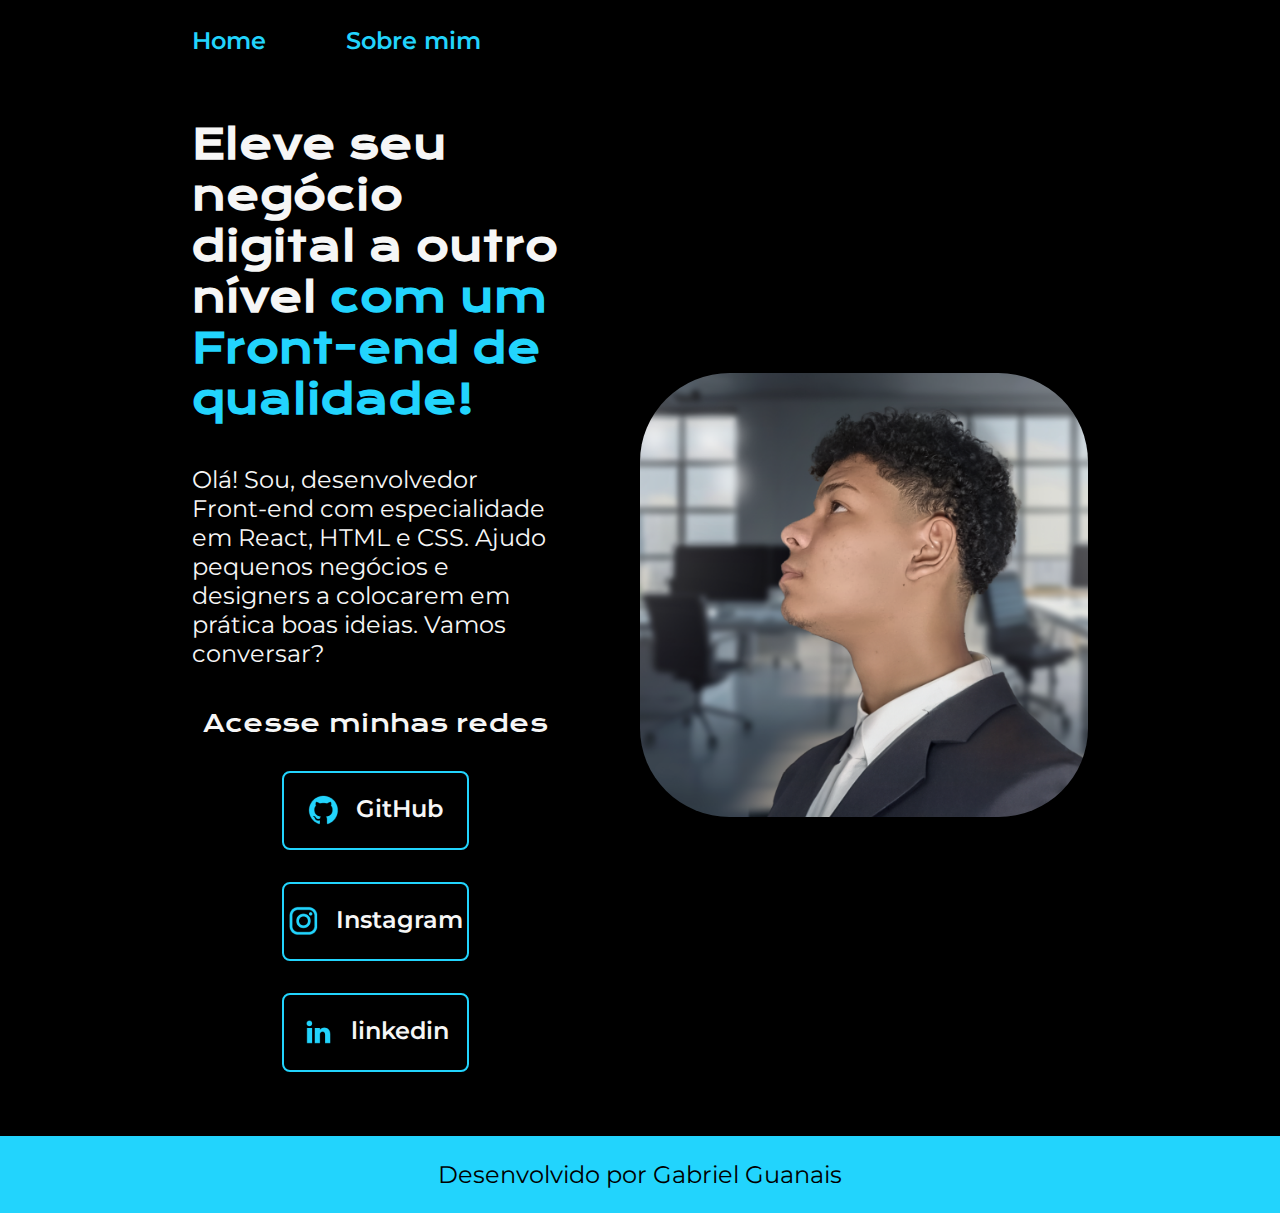
<file: 1-js-curso-html/index.html>
<!DOCTYPE html>
<html lang="pt-br">
<head>
    <meta charset="UTF-8">
    <meta name="viewport" content="width=device-width, initial-scale=1.0">
    <title>Portifolio</title>
    <link rel="stylesheet" href="./style/style.css">
</head>
<body>
    <header class="cabecalho">
        <nav class="cabecalho__menu">  
            <a class="cabecalho__menu__link" href="index.html">Home</a>
            <a class="cabecalho__menu__link" href="about.html">Sobre mim</a>
        </nav>
      
    </header>
    <main class="apresentacao">
        <section class="apresentacao__conteudo">
            <h1 class="apresentacao__conteudo__titulo">Eleve seu negócio digital a outro nível <strong class="titulo-destaque">com um Front-end de qualidade!</strong></h1>
            <p class="apresentacao__conteudo__paragrafo">Olá! Sou, desenvolvedor Front-end com especialidade em React, HTML e CSS. Ajudo pequenos negócios e designers a colocarem em prática boas ideias. Vamos conversar?</p>
            <div class="apresentacao__links">
                <h2 class="apresentacao__links__subtitulo">Acesse minhas redes</h2>
                <a class="apresentacao__links__navegacao" href="https://github.com/Gabriel-Guanais">
                    <img src="./assets/github.png">
                    GitHub
                </a>
                <a class="apresentacao__links__navegacao" href="https://www.instagram.com/gabriel_guanais/">
                    <img src="./assets/instagram.png">
                    Instagram
                </a>
                <a class="apresentacao__links__navegacao" href="https://www.linkedin.com/in/gabriel-corrêa-667032246/">
                    <img src="./assets/linkedin.png">
                    linkedin
                </a>
            </div>
        </section>
            <img class="foto-gabriel" src="./assets/ultimos.png"  alt="empresario gabriel">
    </main>
    <footer class="rodape">
        <p>Desenvolvido por Gabriel Guanais</p>
    </footer>
</body>
</html>
</file>
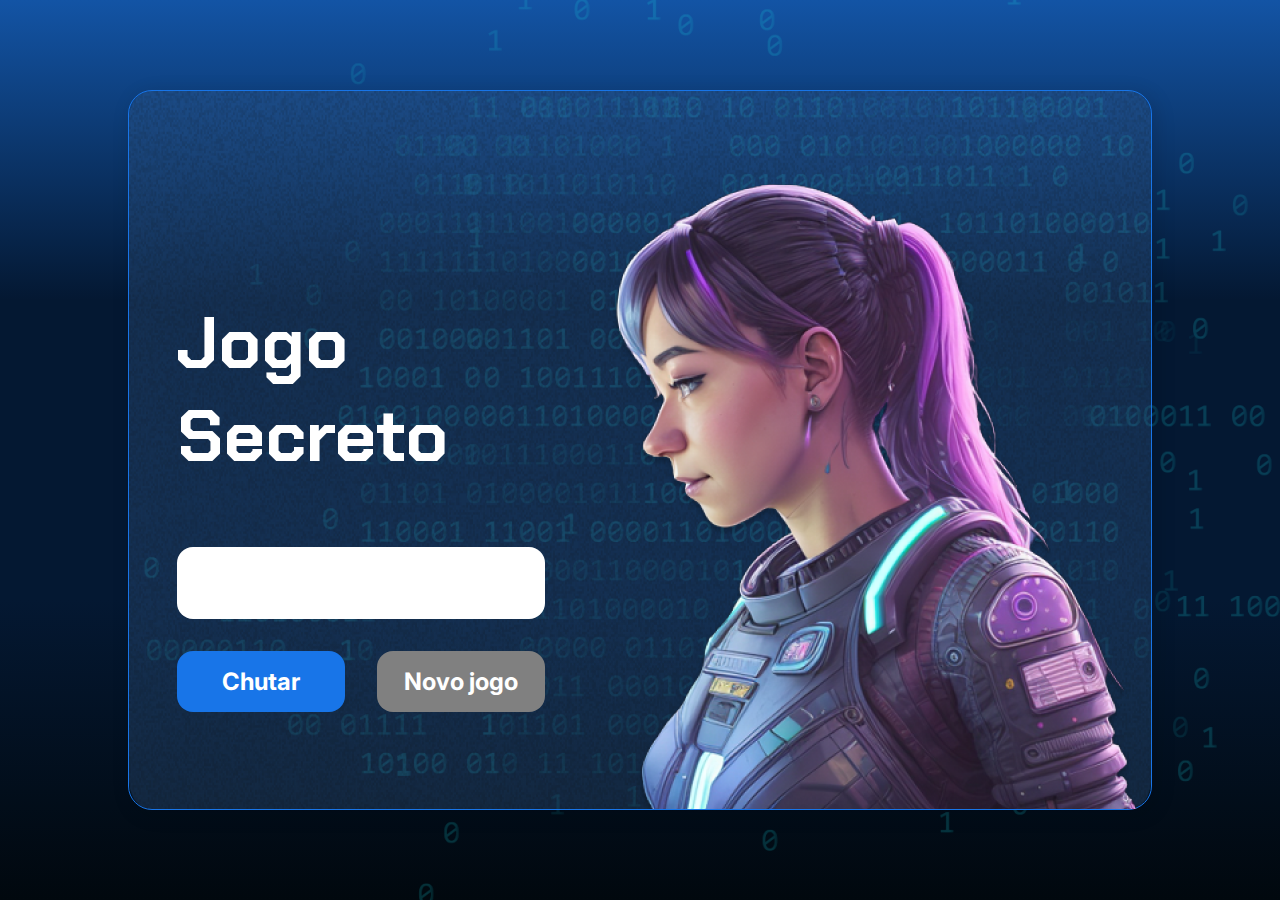
<file: js-curso-2-aula_-/index.html>
<!DOCTYPE html>
<html lang="pt-br">

<head>
    <meta charset="UTF-8">
    <meta name="viewport" content="width=device-width, initial-scale=1.0">
    <script src="https://code.responsivevoice.org/responsivevoice.js"></script>
    <link rel="preconnect" href="https://fonts.googleapis.com">
    <link rel="preconnect" href="https://fonts.gstatic.com" crossorigin>
    <link href="https://fonts.googleapis.com/css2?family=Chakra+Petch:wght@700&family=Inter:wght@400;700&display=swap"
        rel="stylesheet">
    <link rel="stylesheet" href="style.css">
    <title>JS Game</title>
</head>

<body>

    <div class="container">
        <div class="container__conteudo">
            <div class="container__informacoes">
                <div class="container__texto">
                    <h1></h1>
                    <p class="texto__paragrafo"></p>
                </div>
                <input type="number" min="1" max="10" class="container__input">
                <div class="chute container__botoes">
                    <button onclick="verificarChute()" class="container__botao">Chutar</button>
                    <button onclick="reiniciarJogo()" id="reiniciar" class="container__botao" disabled>Novo jogo</button>
                </div>
            </div>
            <img src="./img/ia.png" alt="Uma pessoa olhando para a esquerda" class="container__imagem-pessoa" />
        </div>
    </div>




    <script src="app.js" defer></script>
</body>

</html>
</file>
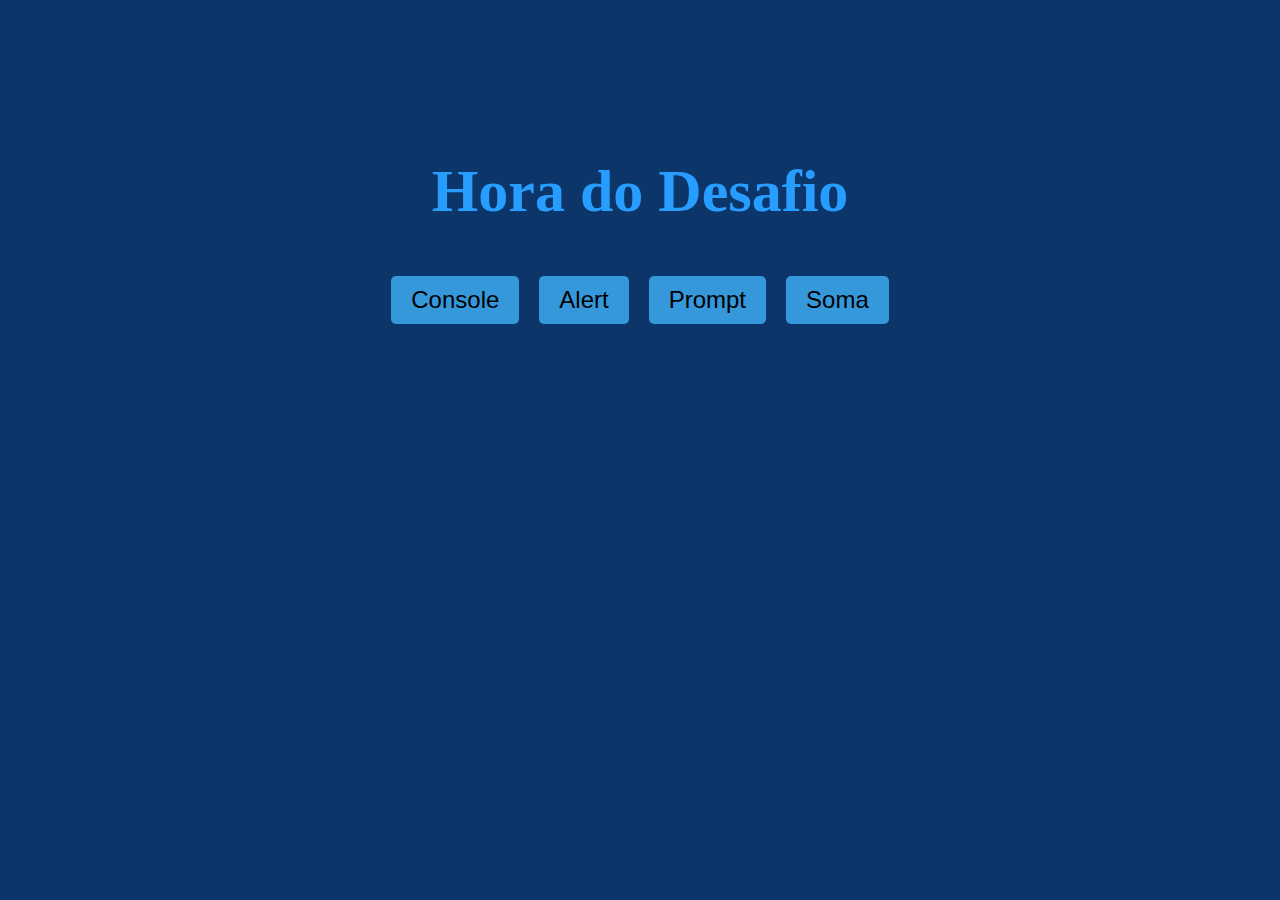
<file: js-curso-2-desafio_1/index.html>
<!DOCTYPE html>
<html lang="en">
<head>
    <meta charset="UTF-8">
    <meta name="viewport" content="width=device-width, initial-scale=1.0">
    <link rel="stylesheet" href="style.css">
    <title>Document</title>
</head>
<body>
    <header>
        <h1></h1>
    </header>
    <main class="container">
        <button onclick="verificarNumero()" class="button">Console</button>
        <button onclick="mensagemJava()" class="button">Alert</button>
        <button onclick="qualCidade()" class="button">Prompt</button>
        <button onclick="somaValor()" class="button">Soma</button>
    </main>

      <script src="app.js"></script>
</body>
</html>
</file>
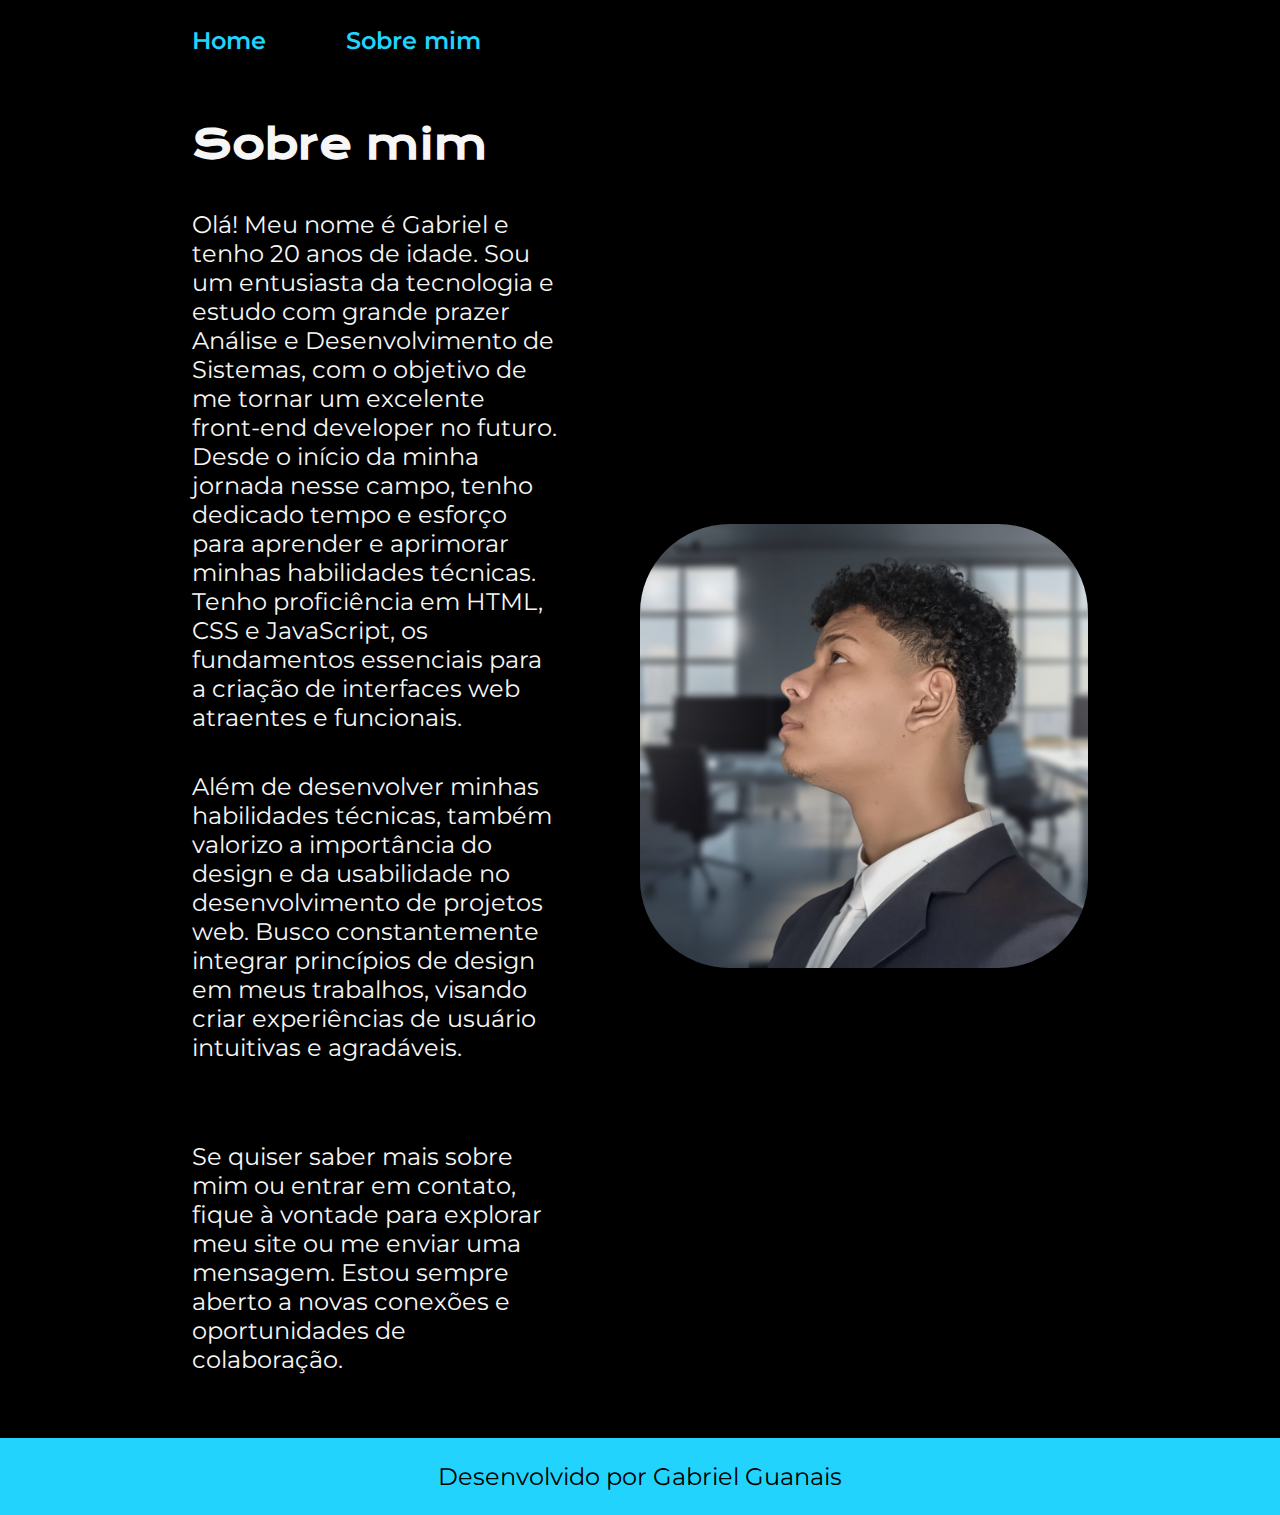
<file: 1-js-curso-html/about.html>
<!DOCTYPE html>
<html lang="pt-br">
<head>
    <meta charset="UTF-8">
    <meta name="viewport" content="width=device-width, initial-scale=1.0">
    <title>Sobre mim</title>
    <link rel="stylesheet" href="./style/style.css">
</head>
<body>
    <header class="cabecalho">
        <nav class="cabecalho__menu">
            <a class="cabecalho__menu__link" href="index.html">Home</a>
            <a class="cabecalho__menu__link" href="about.html">Sobre mim</a>
        </nav>
    </header>

    <main class="apresentacao">
        <section class="apresentacao__conteudo">
            <H1 class="apresentacao__conteudo__titulo">Sobre mim</H1>
            <p class="apresentacao__conteudo__paragrafo">Olá! Meu nome é Gabriel e tenho 20 anos de idade. Sou um entusiasta da tecnologia e estudo com grande prazer Análise e Desenvolvimento de Sistemas, com o objetivo de me tornar um excelente front-end developer no futuro.
            Desde o início da minha jornada nesse campo, tenho dedicado tempo e esforço para aprender e aprimorar minhas habilidades técnicas. Tenho proficiência em HTML, CSS e JavaScript, os fundamentos essenciais para a criação de interfaces web atraentes e funcionais.</p>
            <p class="apresentacao__conteudo__paragrafo">
                Além de desenvolver minhas habilidades técnicas, também valorizo a importância do design e da usabilidade no desenvolvimento de projetos web. Busco constantemente integrar princípios de design em meus trabalhos, visando criar experiências de usuário intuitivas e agradáveis.<p/>
            <p class="apresentacao__conteudo__paragrafo">Se quiser saber mais sobre mim ou entrar em contato, fique à vontade para explorar meu site ou me enviar uma mensagem. Estou sempre aberto a novas conexões e oportunidades de colaboração.
            </p> 
        </section>
        <img class="foto-gabriel" src="./assets/ultimos.png"  alt="empresario gabriel">
    </main>
    

    <footer class="rodape">
        <p>Desenvolvido por Gabriel Guanais</p>
    </footer>
</body>
</html>
</file>
<file: 1-js-curso-html/style/style.css>
@import url('https://fonts.googleapis.com/css2?family=Krona+One&family=Montserrat:wght@400;600&display=swap');

:root {
    --cor-principal:#000000;
    --cor-secundaria:#f6f6f6;
    --cor-terciaria:#22D4FD;
    --cor-hover:#272727;

    --fonte-principal:"Krona One", sans-serif;
    --fonte-secundaria:'Montserrat', sans-serif;
}
* {
    margin: 0;
    padding: 0;
}

body {
    /* height: 100vh; */
    box-sizing: border-box;
    background-color: var(--cor-principal);
    color: var(--cor-secundaria);
}

.cabecalho__menu__link {
    font-family: var(--fonte-secundaria);
    font-size: 1.5rem;
    font-weight: 600;
    color: var(--cor-terciaria);
    text-decoration: none;
    transition: filter 0.3s ease;
}
.cabecalho__menu__link:hover {
    filter: brightness(0.5);
}
.cabecalho {
    padding: 2% 0 0 15%;
}

.cabecalho__menu {
    display: flex;
    gap: 80px;
}

.apresentacao {
    display:flex;
    align-items: center;
    justify-content: space-between;
    padding: 5% 15%;
    gap:82px;
}

.apresentacao__conteudo {
    width: 50%;
    display: flex;
    flex-direction: column;
    gap: 40px;
}

.apresentacao__conteudo__titulo{
    font-size:2.5rem;
    font-family:var(--fonte-principal);
}

.titulo-destaque {
    color: var(--cor-terciaria);
}

.apresentacao__conteudo__paragrafo {
    font-size: 1.5rem;
    font-family:var(--fonte-secundaria);
}

.apresentacao__links {
    display: flex;
    justify-content: space-between;
    flex-direction: column;
    align-items: center;
    gap: 32px;
}

.apresentacao__links__subtitulo {
    font-family: var(--fonte-principal);
    font-weight: 400;
    font-size:1.5rem;
}

.apresentacao__links__navegacao {
    /* background-color: #22D4FD; */
    display: flex;
    justify-content: center;
    gap: 16px;
    width: 50%;
    border: 2px solid var(--cor-terciaria);
    text-align: center;
    border-radius: 8px;
    font-size: 1.5rem;
    padding: 21.5px 0;
    text-decoration: none;
    color:var(--cor-secundaria);
    font-family: var(--fonte-secundaria);
    font-weight: 600;
}

.apresentacao__links__navegacao:hover {
    background-color: var(--cor-hover);
    /* padding: 3% */ 
}

.foto-gabriel {
    width: 50%;
    border-radius: 20%;
    }

.rodape {
    text-align: center;
    font-family: var(--fonte-secundaria);
    font-size:1.5rem;
    font-weight: 400;
    padding: 24px; 
    color: var(--cor-principal); 
    background-color:var(--cor-terciaria);

}

@media (max-width: 1200px) {
    .cabecalho__menu{
        justify-content: center;
    }
    
    .cabecalho{
        padding: 10%;
    }

    .apresentacao{
        flex-direction:column-reverse;
        padding: 5%,;
    }

    .apresentacao__conteudo {
        width: auto;
    }
}
</file>
<file: js-curso-2-aula_-/style.css>
* {
    box-sizing: border-box;
    margin: 0;
    padding: 0;
    color: white;
}

body {
    background: linear-gradient(#1354A5 0%, #041832 33.33%, #041832 66.67%, #01080E 100%);
    height: 100vh;
    display: flex;
    align-items: center;
    justify-content: center;
}


body::before {
    background-image: url("img/code.png");
    background-repeat: no-repeat;
    background-position: right;
    content: "";
    display: block;
    position: absolute;
    width: 100%;
    height: 100%;
    opacity: 0.4;
}

.container {
    width: 80%;
    height: 80%;
    display: flex;
    align-items: center;
    justify-content: space-between;
    border-radius: 24px;
    border: 1px solid #1875E8;
    box-shadow: 4px 4px 20px 0px rgba(1, 8, 14, 0.15);
    background-image: url("img/Ruido.png");
    background-size: 100% 100%;
    position: relative;
}


.container__conteudo {
    display: flex;
    align-items: center;
    position: absolute;
    bottom: 0;
}

.container__informacoes {
    flex: 1;
    padding: 3rem;
}

.container__botao {
    border-radius: 16px;
    background: #1875E8;
    padding: 16px 24px;
    width: 100%;
    font-size: 24px;
    font-weight: 700;
    border: none;
    margin-top: 2rem;
}

.container__texto {
    margin: 16px 0 16px 0;
}

.container__texto-azul {
    color: #1875E8;
}

.container__input {
    width: 100%;
    height: 72px;
    border-radius: 16px;
    background-color: #FFF;
    border: none;
    color: #1875E8;
    padding: 2rem;
    font-size: 24px;
    font-weight: 700;
    font-family: 'Inter', sans-serif;
}

.container__botoes {
    display: flex;
    gap: 2em;
}

h1 {
    font-family: 'Chakra Petch', sans-serif;
    font-size: 72px;
    padding-bottom: 3rem;
}

p,
button {
    font-family: 'Inter', sans-serif;
}

.texto__paragrafo {
    font-size: 32px;
    font-weight: 400;
}

button:disabled {
    background-color: gray;
}

@media screen and (max-width: 1250px) {

    h1 {
        font-size: 50px;
    }

    .container__botao {
        font-size: 16px;
    }


    .texto__paragrafo {
        font-size: 24px;
    }

    .container__imagem-pessoa {
        display: none;
    }

    .container__conteudo {
        display: block;
        position: inherit;
    }

    .container__informacoes {
        padding: 1rem
    }
}
</file>
<file: js-curso-2-desafio_1/style.css>
header {
  text-align: center;
  font-size: 30px;
  color: #279EFF;
}

main, html {
  margin: 0;
  padding: 0;
  height: 50%;
  display: flex;
  justify-content: center;
  align-items: center;
  background-color: #0C356A;
}

.container {
  text-align: center;
  color: #279EFF;
}

.button {
  padding: 10px 20px;
  margin: 10px;
  font-size: 24px;
  border: none;
  background-color: #3498db;
  cursor: pointer;
  border-radius: 5px;
}

.button:hover {
  background-color: #2980b9;
}
</file>
